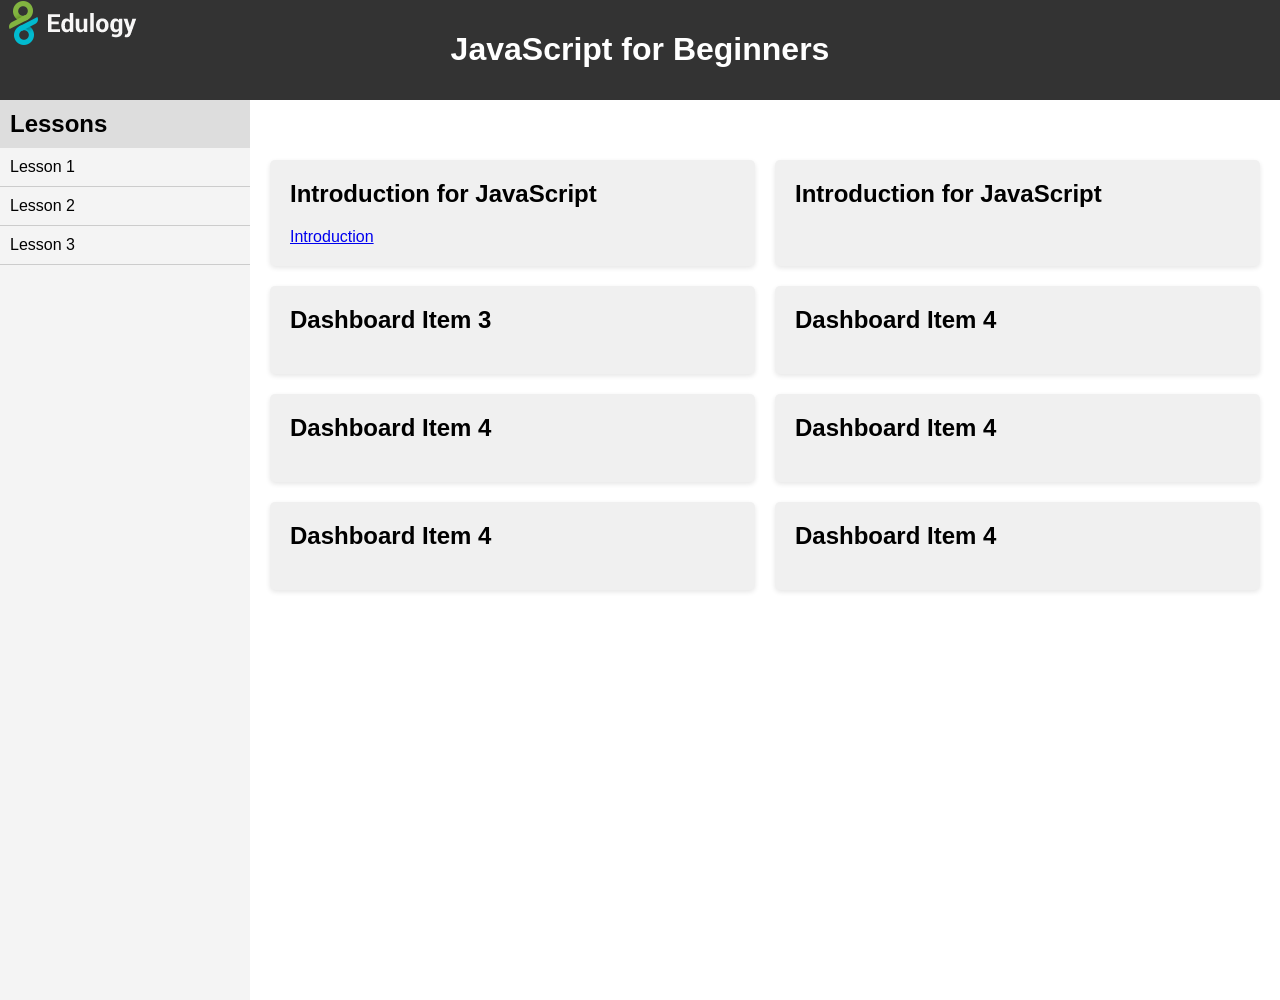
<file: course1.html>
<!DOCTYPE html>
<html lang="en">
<head>
    <meta charset="UTF-8">
    <meta name="viewport" content="width=device-width, initial-scale=1.0">
    <title>Course</title>
    <style>
        body {
            font-family: Arial, sans-serif;
            margin: 0;
            padding: 0;
        }

	.lesson-list {
            background-color: #f4f4f4;
            width: 250px;
            height: 100vh;
            float: left;
            overflow-y: auto; 
        }
	.lesson-list h2 {
            padding: 10px;
            margin: 0;
            background-color: #ddd;
        }

	 .lesson-list ul {
            list-style-type: none;
            padding: 0;
            margin: 0;
        }
        .lesson-list li {
            padding: 10px;
            border-bottom: 1px solid #ccc;
        }
        .lesson-list li:hover {
            background-color: #ccc;
            cursor: pointer;
        }



	.container1 {
            display: grid;
            grid-template-columns: 1fr 1fr;
            grid-gap: 20px;
            padding: 20px;
        }
	.card {
            background-color: #f0f0f0;
            padding: 20px;
            border-radius: 5px;
            box-shadow: 0 2px 5px rgba(0, 0, 0, 0.1);
        }
	 .card h2 {
            margin-top: 0;
        }

	.top-left-image {
            position: absolute;
            top: 0;
            left: 0;
            z-index: 9999; /* Adjust z-index as needed */
        }


        .header {
            background-color: #333;
            color: #fff;
            padding: 10px;
            text-align: center;
        }
        .sidebar {
            background-color: #f4f4f4;
            width: 250px;
            height: 100vh;
            float: left;
        }
        .main-content {
            margin-left: 250px;
            padding: 20px;
        }
        .sidebar ul {
            list-style-type: none;
            padding: 0;
        }
        .sidebar li {
            padding: 10px;
            border-bottom: 1px solid #ccc;
        }
        .sidebar li:hover {
            background-color: #ddd;
            cursor: pointer;
        }
    </style>
</head>
<body>
    <div class="header">
        <h1>JavaScript for Beginners</h1>
    </div>
    <div class="sidebar">
            

	 <div class="lesson-list">
        <h2>Lessons</h2>
        <ul>
            <li>Lesson 1</li>
            <li>Lesson 2</li>
            <li>Lesson 3</li>
        </ul>
    </div>
    </div>


    <div class="main-content">
	    </div>


 <div class="container1">
        <div class="card">
              <h2>Introduction for JavaScript</h2>
              <a href="v1.mp4">Introduction</a>
        </div>
        <div class="card">
            <h2>Introduction for JavaScript</h2>
            <a href="#"></a>
        </div>
        <div class="card">
            <h2>Dashboard Item 3</h2>
	    <a href="#"></a>
            </div>
        <div class="card">
            <h2>Dashboard Item 4</h2>
            <a href="#"></a>
        </div>
	 <div class="card">
            <h2>Dashboard Item 4</h2>
            <a href="#"></a>
        </div>
        
	 <div class="card">
            <h2>Dashboard Item 4</h2>
            <a href="#"></a>
        </div>
        
	 <div class="card">
            <h2>Dashboard Item 4</h2>
            <a href="#"></a>
        </div>
	 <div class="card">
            <h2>Dashboard Item 4</h2>
            <a href="#"></a>
        </div>
        

     </div>
               





	<div class="container">
        <img src="images/logo.png" alt="Image" class="top-left-image">
        <!-- Your other content here -->
    </div>
</body>
</html>
</file>
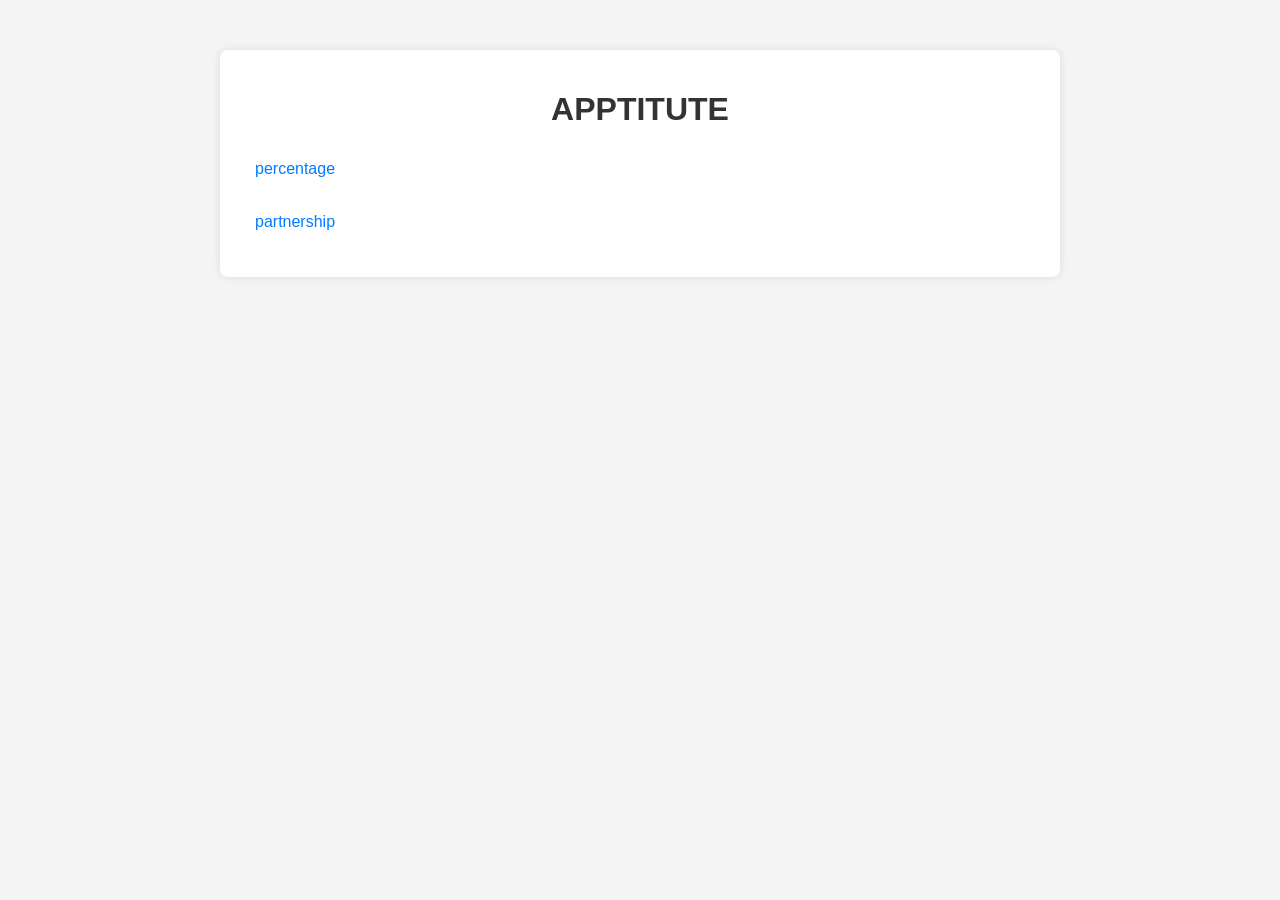
<file: prep/index1.html>
<!DOCTYPE html>
<html lang="en">
<head>
    <meta charset="UTF-8">
    <title>Coding Challenges</title>
    <link rel="stylesheet" href="styles.css">
</head>
<body>
    <div class="container">
        <h1>APPTITUTE</h1>
        <ul class="challenge-list">
            
                <li>
                    <a href="percentage.html">
                       percentage
                    </a>

                   
                </li>
                <li>
                    <a href="percentage.html">
                       partnership
                    </a>

                   
                </li>
            
        </ul>
    </div>
</body>
</html>
</file>
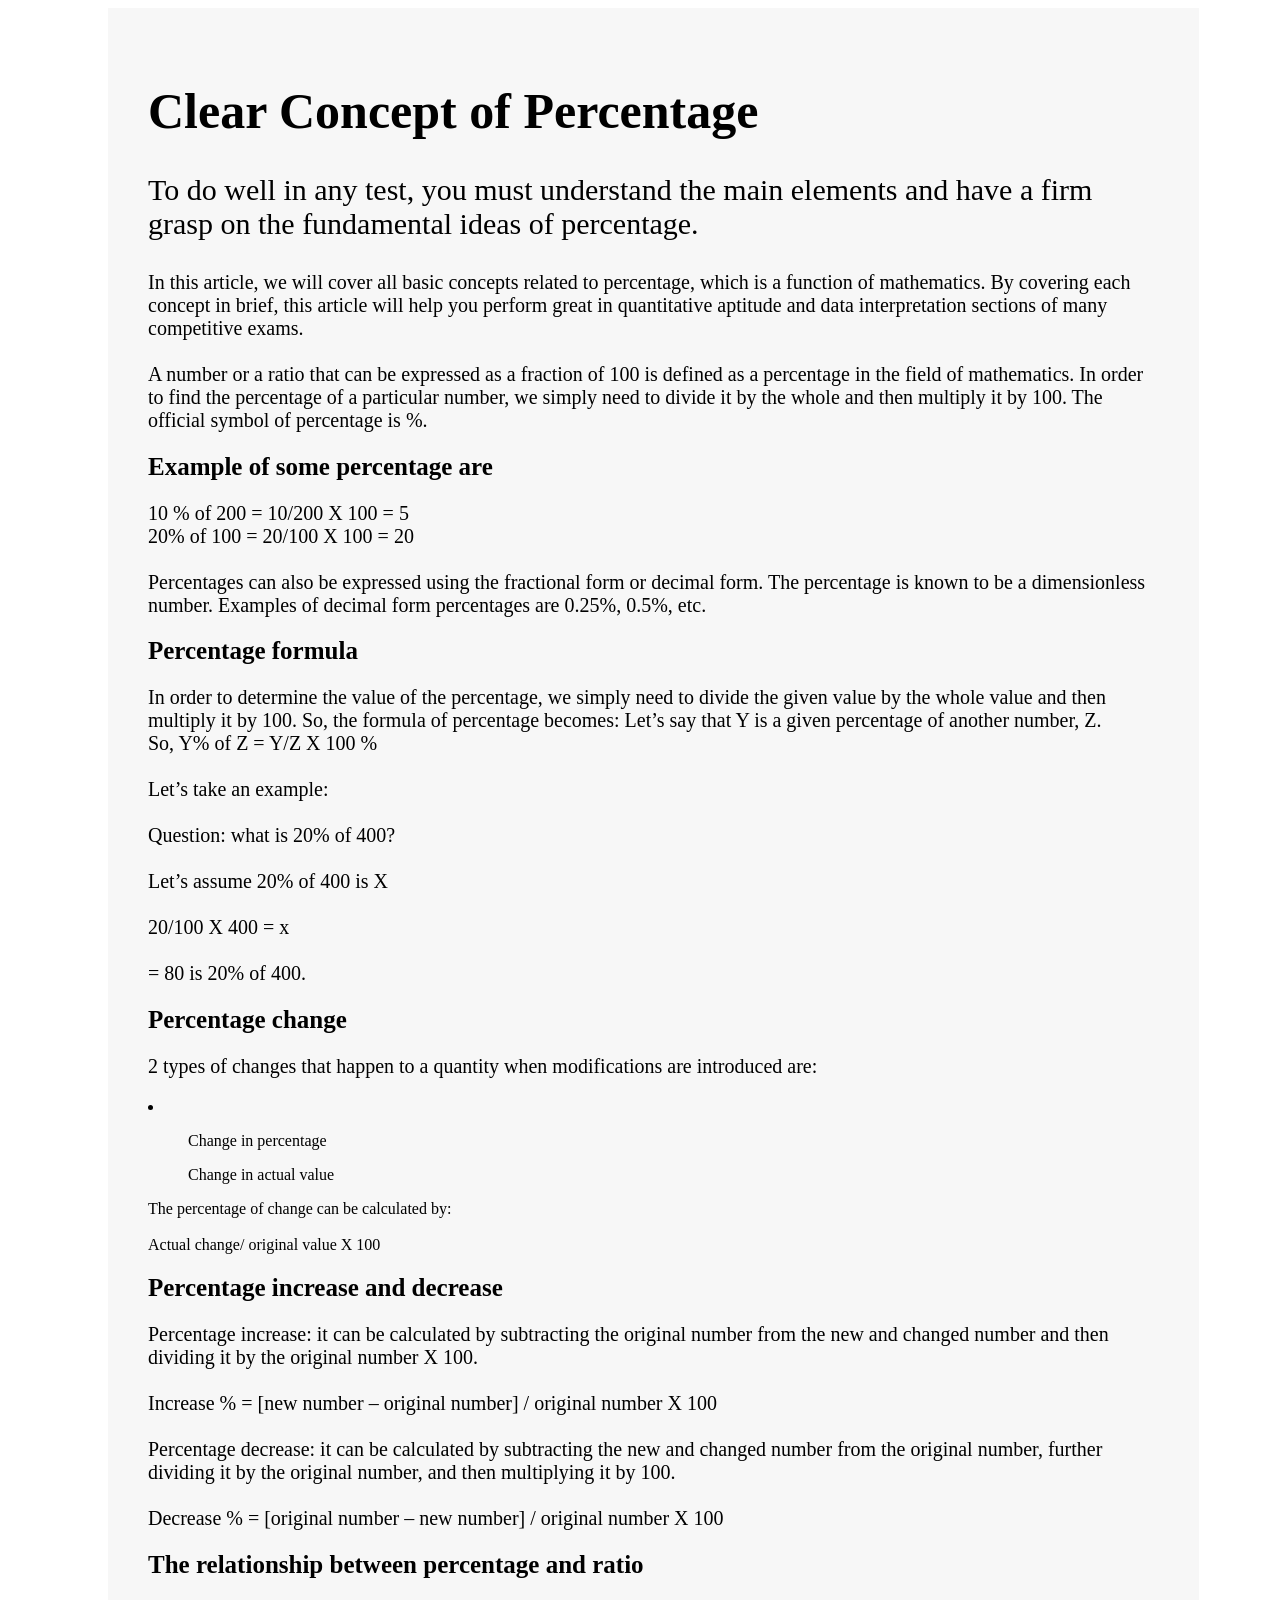
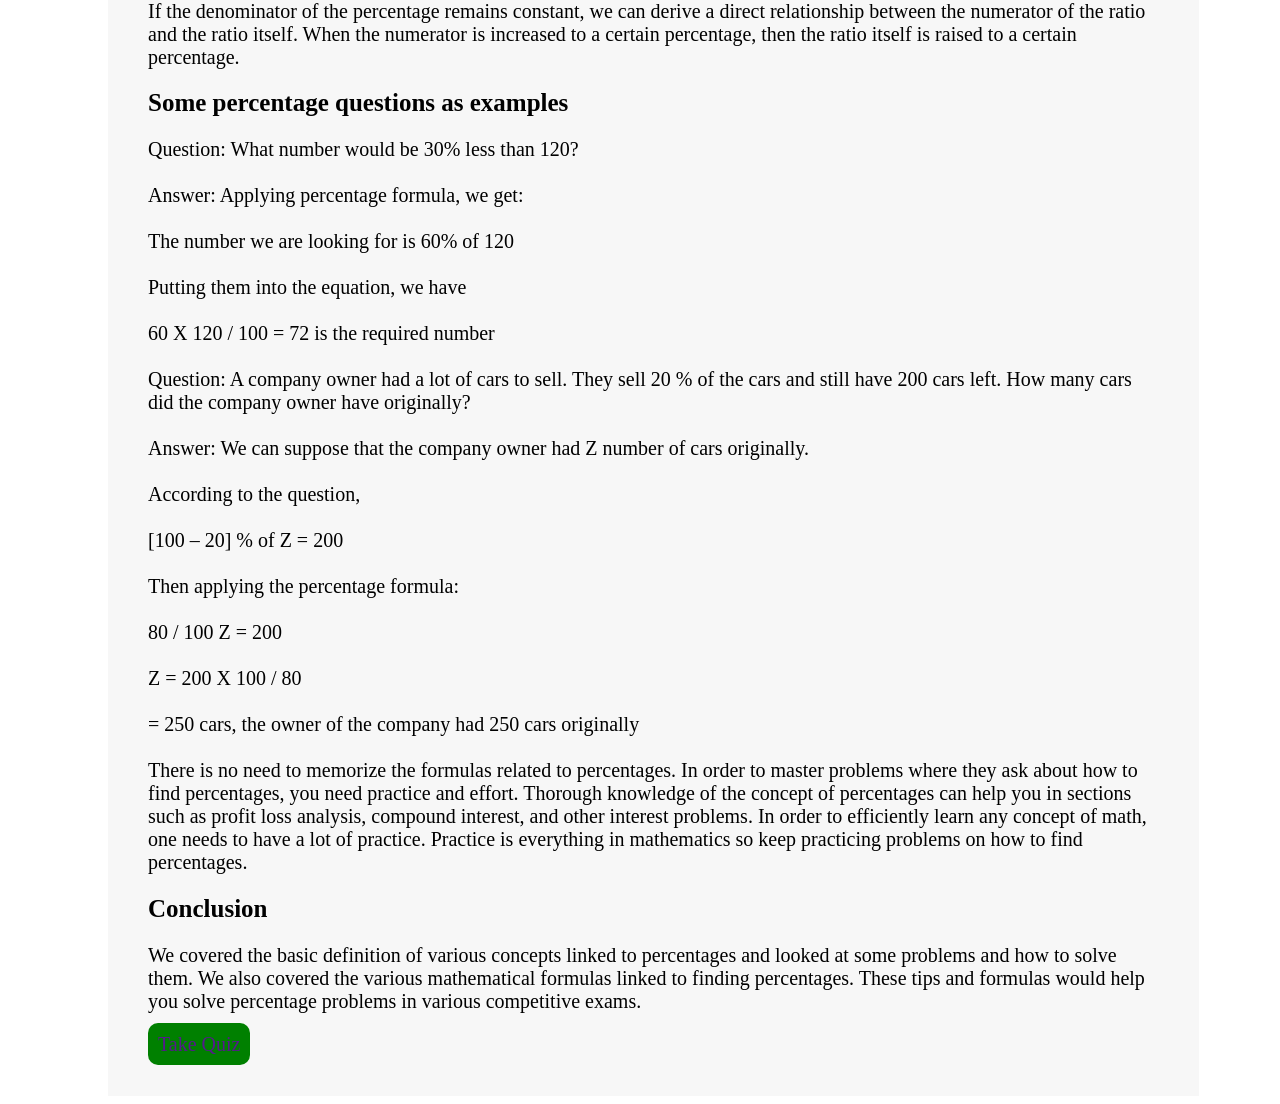
<file: prep/percentage.html>
<!DOCTYPE html>
<html lang="en">
  <head>
    <meta charset="UTF-8" />
    <meta name="viewport" content="width=device-width, initial-scale=1.0" />
    <title>Document</title>
    <style>
      .container {
        width: 80%;
        position: relative;
        left: 100px;
        background-color: rgb(247, 247, 247);
        padding: 40px;
        box-shadow: inset;
      }
      h1 {
        font-size: 50px;
      }
      p {
        font-size: 30px;
      }
      .content p {
        font-size: 20px;
        color: black;
      }
      .content h2 {
        font-size: 25px;
        color: black;
      }
      a {
        border-radius: 10px;
        background-color: green;
        padding: 10px;
        font-size: 20px;
        text-decoration: none;
      }
    </style>
  </head>
  <body>
    <div class="container">
      <h1>Clear Concept of Percentage</h1>
      <p>
        To do well in any test, you must understand the main elements and have a
        firm grasp on the fundamental ideas of percentage.
      </p>
      <div class="content">
        <p>
          In this article, we will cover all basic concepts related to
          percentage, which is a function of mathematics. By covering each
          concept in brief, this article will help you perform great in
          quantitative aptitude and data interpretation sections of many
          competitive exams.<br /><br />
          A number or a ratio that can be expressed as a fraction of 100 is
          defined as a percentage in the field of mathematics. In order to find
          the percentage of a particular number, we simply need to divide it by
          the whole and then multiply it by 100. The official symbol of
          percentage is %.
        </p>
        <h2>Example of some percentage are</h2>
        <p>
          10 % of 200 = 10/200 X 100 = 5 <br />20% of 100 = 20/100 X 100 = 20<br /><br />
          Percentages can also be expressed using the fractional form or decimal
          form. The percentage is known to be a dimensionless number. Examples
          of decimal form percentages are 0.25%, 0.5%, etc.
        </p>
        <h2>Percentage formula</h2>
        <p>
          In order to determine the value of the percentage, we simply need to
          divide the given value by the whole value and then multiply it by 100.
          So, the formula of percentage becomes: Let’s say that Y is a given
          percentage of another number, Z. <br />

          So, Y% of Z = Y/Z X 100 % <br /><br />

          Let’s take an example: <br /><br />

          Question: what is 20% of 400? <br /><br />

          Let’s assume 20% of 400 is X <br /><br />

          20/100 X 400 = x <br /><br />

          = 80 is 20% of 400.
        </p>
        <h2>Percentage change</h2>
        <p>
          2 types of changes that happen to a quantity when modifications are
          introduced are:

          <li>
            <ol>
              Change in percentage
            </ol>
            <ol>
              Change in actual value
            </ol>
          </li>
          The percentage of change can be calculated by: <br /><br />

          Actual change/ original value X 100
        </p>
        <h2>Percentage increase and decrease</h2>
        <p>
          Percentage increase: it can be calculated by subtracting the original
          number from the new and changed number and then dividing it by the
          original number X 100. <br /><br />

          Increase % = [new number – original number] / original number X 100
          <br /><br />

          Percentage decrease: it can be calculated by subtracting the new and
          changed number from the original number, further dividing it by the
          original number, and then multiplying it by 100. <br /><br />

          Decrease % = [original number – new number] / original number X 100
        </p>
        <h2>The relationship between percentage and ratio</h2>
        <p>
          If the denominator of the percentage remains constant, we can derive a
          direct relationship between the numerator of the ratio and the ratio
          itself. When the numerator is increased to a certain percentage, then
          the ratio itself is raised to a certain percentage.
        </p>
        <h2>Some percentage questions as examples</h2>
        <p>
          Question: What number would be 30% less than 120? <br /><br />

          Answer: Applying percentage formula, we get: <br /><br />

          The number we are looking for is 60% of 120 <br /><br />

          Putting them into the equation, we have <br /><br />

          60 X 120 / 100 = 72 is the required number <br /><br />

          Question: A company owner had a lot of cars to sell. They sell 20 % of
          the cars and still have 200 cars left. How many cars did the company
          owner have originally? <br /><br />

          Answer: We can suppose that the company owner had Z number of cars
          originally. <br /><br />

          According to the question, <br /><br />

          [100 – 20] % of Z = 200 <br /><br />

          Then applying the percentage formula: <br /><br />

          80 / 100 Z = 200 <br /><br />

          Z = 200 X 100 / 80 <br /><br />

          = 250 cars, the owner of the company had 250 cars originally
          <br /><br />

          There is no need to memorize the formulas related to percentages. In
          order to master problems where they ask about how to find percentages,
          you need practice and effort. Thorough knowledge of the concept of
          percentages can help you in sections such as profit loss analysis,
          compound interest, and other interest problems. In order to
          efficiently learn any concept of math, one needs to have a lot of
          practice. Practice is everything in mathematics so keep practicing
          problems on how to find percentages.<br />
        </p>
        <h2>Conclusion</h2>
        <p>
          We covered the basic definition of various concepts linked to
          percentages and looked at some problems and how to solve them. We also
          covered the various mathematical formulas linked to finding
          percentages. These tips and formulas would help you solve percentage
          problems in various competitive exams.
        </p>
      </div>
      <a href="">Take Quiz</a>
    </div>
  </body>
</html>
</file>
<file: prep/styles.css>
body {
    font-family: 'Arial', sans-serif;
    background-color: #f4f4f4;
    margin: 0;
    padding: 0;
}

.container {
    max-width: 800px;
    margin: 50px auto;
    padding: 20px;
    background-color: #fff;
    border-radius: 8px;
    box-shadow: 0 0 10px rgba(0, 0, 0, 0.1);
}

h1 {
    color: #333;
    text-align: center;
}

.challenge-list {
    list-style-type: none;
    padding: 0;
}

.challenge-list li {
    margin-bottom: 15px;
}

.challenge-list a {
    display: block;
    padding: 10px 15px;
    text-decoration: none;
    color: #007BFF;
    border-radius: 4px;
    transition: background-color 0.3s ease;
}

.challenge-list a:hover {
    background-color: #e6f7ff;
}
</file>
